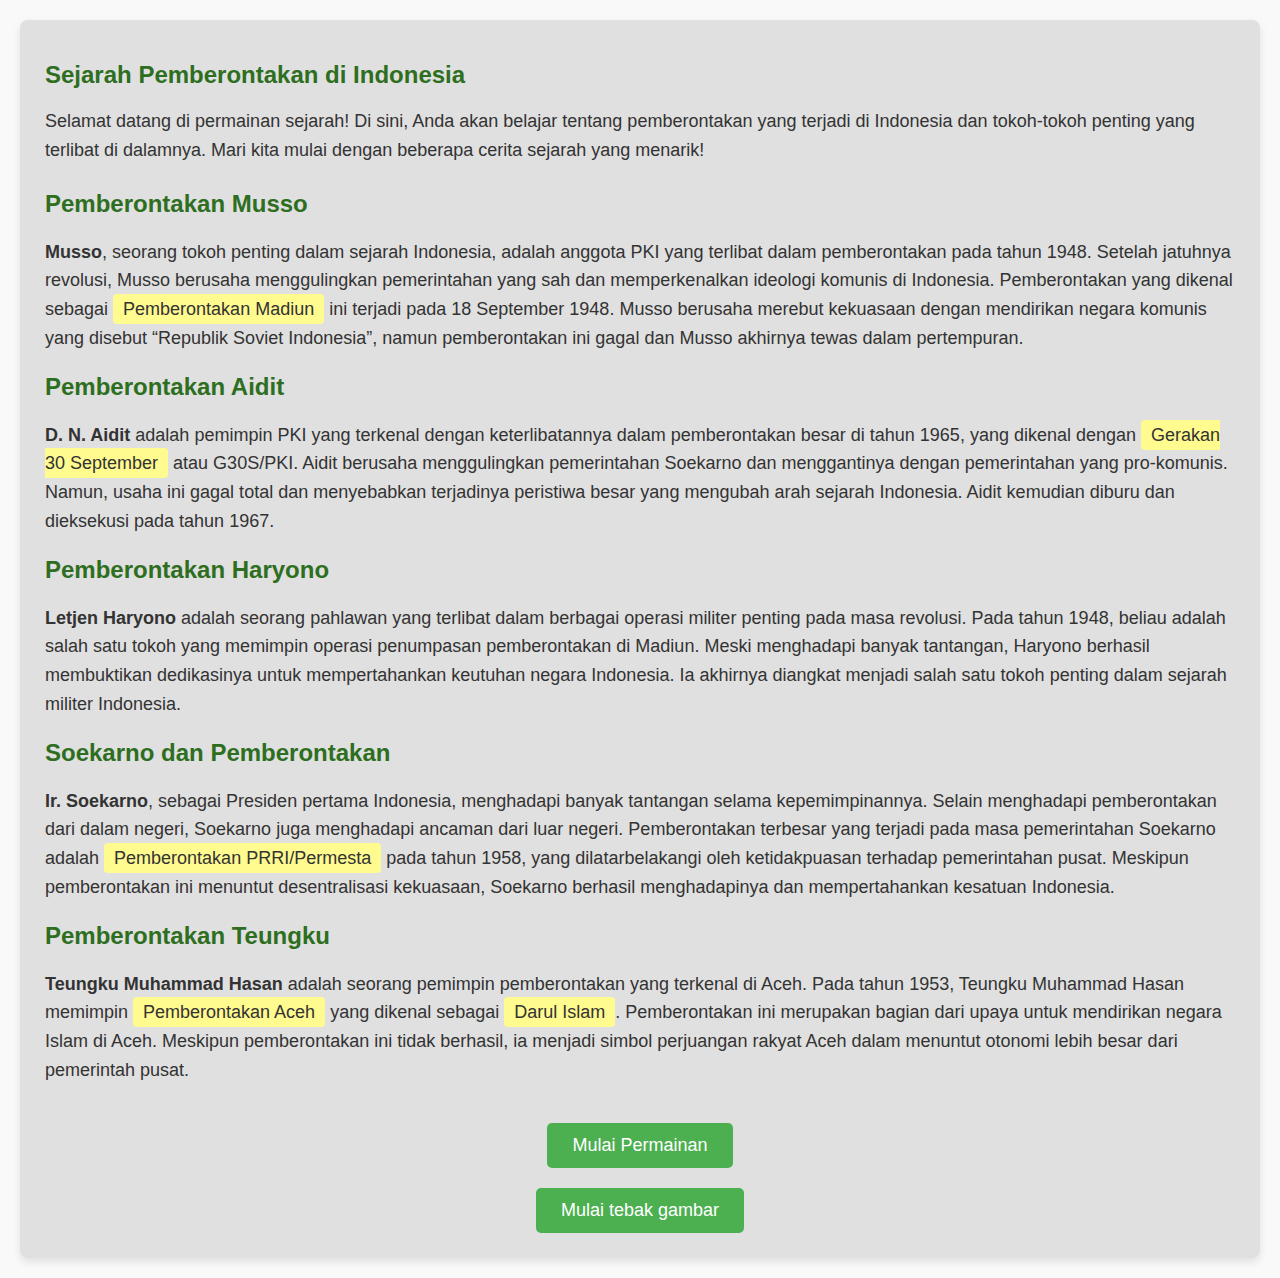
<file: index.html>
<!DOCTYPE html>
<html lang="id">
<head>
    <meta charset="UTF-8">
    <meta name="viewport" content="width=device-width, initial-scale=1.0">
    <title>Cerita Sejarah Pemberontakan</title>
    <style>
        body {
            font-family: 'Arial', sans-serif;
            margin: 0;
            padding: 0;
            background-color: #f9f9f9;
        }
        #story {
            margin: 20px;
            font-size: 16px;
            color: #333;
            background-color: #e0e0e0;
            padding: 25px;
            border-radius: 8px;
            box-shadow: 0 4px 8px rgba(0, 0, 0, 0.1);
        }
        h1, h2 {
            color: #2e6e1f;
            font-size: 24px;
        }
        p {
            line-height: 1.6;
            font-size: 18px;
        }
        .highlight {
            background-color: #fffb8f;
            padding: 5px 10px;
            border-radius: 4px;
        }
        .btn {
            padding: 12px 25px;
            background-color: #4CAF50;
            color: white;
            border: none;
            font-size: 18px;
            cursor: pointer;
            border-radius: 5px;
            margin-top: 20px;
            text-align: center;
        }
        .btn:hover {
            background-color: #45a049;
        }
        #intro {
            margin-bottom: 25px;
        }
        #btn-container {
            text-align: center;
        }
    </style>
</head>
<body>
    <div id="story">
        <h1>Sejarah Pemberontakan di Indonesia</h1>
        <div id="intro">
            <p>Selamat datang di permainan sejarah! Di sini, Anda akan belajar tentang pemberontakan yang terjadi di Indonesia dan tokoh-tokoh penting yang terlibat di dalamnya. Mari kita mulai dengan beberapa cerita sejarah yang menarik!</p>
        </div>

        <h2>Pemberontakan Musso</h2>
        <p><strong>Musso</strong>, seorang tokoh penting dalam sejarah Indonesia, adalah anggota PKI yang terlibat dalam pemberontakan pada tahun 1948. Setelah jatuhnya revolusi, Musso berusaha menggulingkan pemerintahan yang sah dan memperkenalkan ideologi komunis di Indonesia. Pemberontakan yang dikenal sebagai <span class="highlight">Pemberontakan Madiun</span> ini terjadi pada 18 September 1948. Musso berusaha merebut kekuasaan dengan mendirikan negara komunis yang disebut “Republik Soviet Indonesia”, namun pemberontakan ini gagal dan Musso akhirnya tewas dalam pertempuran.</p>

        <h2>Pemberontakan Aidit</h2>
        <p><strong>D. N. Aidit</strong> adalah pemimpin PKI yang terkenal dengan keterlibatannya dalam pemberontakan besar di tahun 1965, yang dikenal dengan <span class="highlight">Gerakan 30 September</span> atau G30S/PKI. Aidit berusaha menggulingkan pemerintahan Soekarno dan menggantinya dengan pemerintahan yang pro-komunis. Namun, usaha ini gagal total dan menyebabkan terjadinya peristiwa besar yang mengubah arah sejarah Indonesia. Aidit kemudian diburu dan dieksekusi pada tahun 1967.</p>

        <h2>Pemberontakan Haryono</h2>
        <p><strong>Letjen Haryono</strong> adalah seorang pahlawan yang terlibat dalam berbagai operasi militer penting pada masa revolusi. Pada tahun 1948, beliau adalah salah satu tokoh yang memimpin operasi penumpasan pemberontakan di Madiun. Meski menghadapi banyak tantangan, Haryono berhasil membuktikan dedikasinya untuk mempertahankan keutuhan negara Indonesia. Ia akhirnya diangkat menjadi salah satu tokoh penting dalam sejarah militer Indonesia.</p>

        <h2>Soekarno dan Pemberontakan</h2>
        <p><strong>Ir. Soekarno</strong>, sebagai Presiden pertama Indonesia, menghadapi banyak tantangan selama kepemimpinannya. Selain menghadapi pemberontakan dari dalam negeri, Soekarno juga menghadapi ancaman dari luar negeri. Pemberontakan terbesar yang terjadi pada masa pemerintahan Soekarno adalah <span class="highlight">Pemberontakan PRRI/Permesta</span> pada tahun 1958, yang dilatarbelakangi oleh ketidakpuasan terhadap pemerintahan pusat. Meskipun pemberontakan ini menuntut desentralisasi kekuasaan, Soekarno berhasil menghadapinya dan mempertahankan kesatuan Indonesia.</p>

        <h2>Pemberontakan Teungku</h2>
        <p><strong>Teungku Muhammad Hasan</strong> adalah seorang pemimpin pemberontakan yang terkenal di Aceh. Pada tahun 1953, Teungku Muhammad Hasan memimpin <span class="highlight">Pemberontakan Aceh</span> yang dikenal sebagai <span class="highlight">Darul Islam</span>. Pemberontakan ini merupakan bagian dari upaya untuk mendirikan negara Islam di Aceh. Meskipun pemberontakan ini tidak berhasil, ia menjadi simbol perjuangan rakyat Aceh dalam menuntut otonomi lebih besar dari pemerintah pusat.</p>
        <div id="btn-container">
            <a href="permainan.html">
                <button class="btn">Mulai Permainan</button>
            </a>
        </div>
        <div id="btn-container">
            <a href="game2.html">
                <button class="btn">Mulai tebak gambar</button>
            </a>
        </div>
    </div>
</body>
</html>
</file>
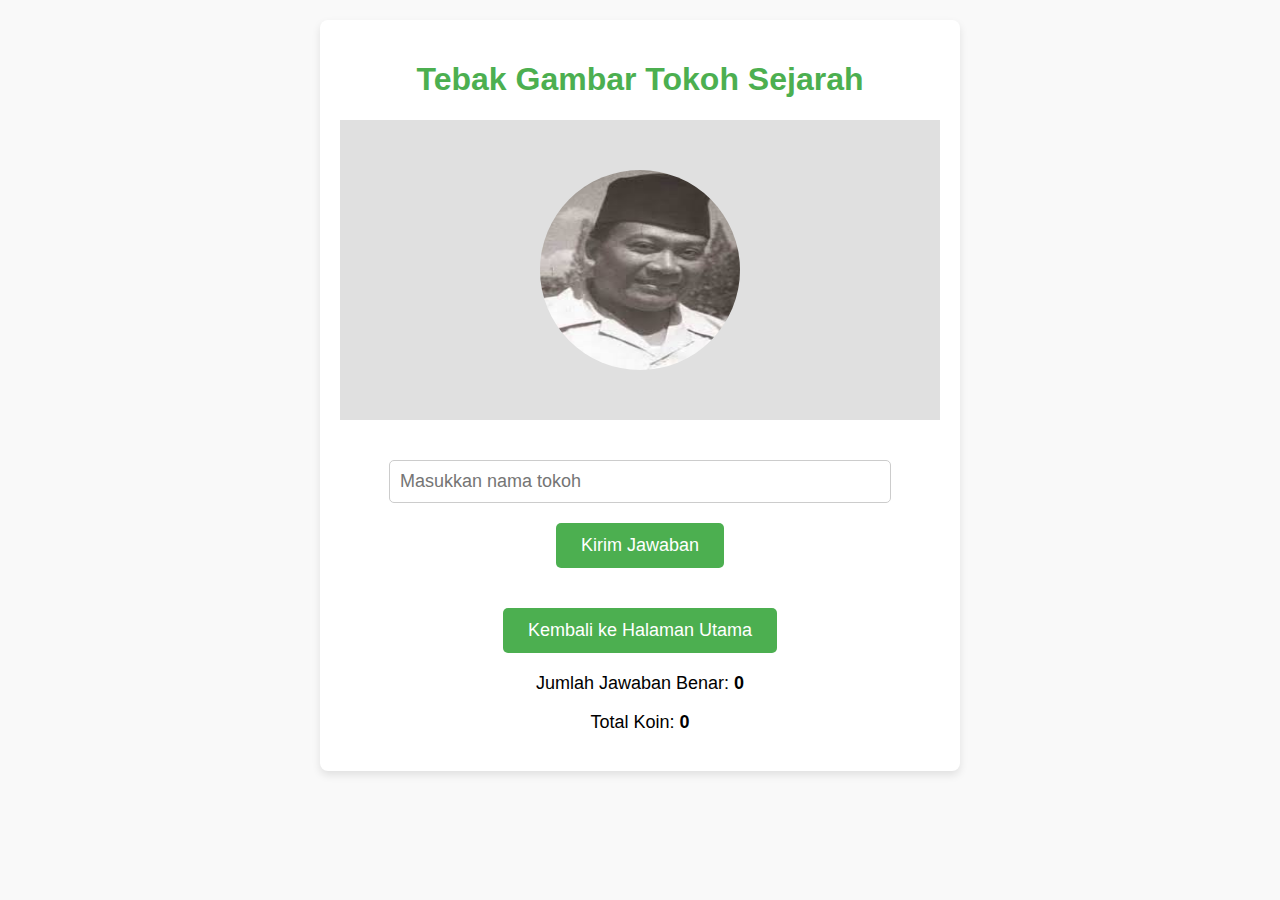
<file: game2.html>
<!DOCTYPE html>
<html lang="id">
<head>
    <meta charset="UTF-8">
    <meta name="viewport" content="width=device-width, initial-scale=1.0">
    <title>Pemainan Tebak Gambar - Tokoh Sejarah Indonesia</title>
    <style>
        body {
            font-family: 'Arial', sans-serif;
            background-color: #f9f9f9;
            margin: 0;
            padding: 0;
        }
        #game-container {
            margin: 20px auto;
            width: 80%;
            max-width: 600px;
            padding: 20px;
            background-color: #fff;
            border-radius: 8px;
            box-shadow: 0 4px 8px rgba(0, 0, 0, 0.1);
            text-align: center;
        }
        h1 {
            color: #4CAF50;
        }
        .image-container {
            width: 100%;
            height: 300px;
            background-color: #e0e0e0;
            margin: 20px 0;
            display: flex;
            align-items: center;
            justify-content: center;
        }
        .image-container img {
            width: 200px;
            height: 200px;
            border-radius: 50%;
        }
        .answer-input {
            margin-top: 20px;
            padding: 10px;
            font-size: 18px;
            width: 80%;
            border-radius: 5px;
            border: 1px solid #ccc;
        }
        .btn {
            padding: 12px 25px;
            background-color: #4CAF50;
            color: white;
            border: none;
            font-size: 18px;
            cursor: pointer;
            border-radius: 5px;
            margin-top: 20px;
        }
        .btn:hover {
            background-color: #45a049;
        }
        .feedback {
            margin-top: 20px;
            font-size: 20px;
            color: #f44336;
        }
        .status {
            font-size: 18px;
            margin-top: 20px;
        }
        .status span {
            font-weight: bold;
        }
    </style>
</head>
<body>
    <div id="game-container">
        <h1>Tebak Gambar Tokoh Sejarah</h1>
        
        <!-- Gambar Tokoh -->
        <div class="image-container">
            <img id="game-image" src="" alt="Tebak gambar tokoh">
        </div>

        <!-- Input jawaban -->
        <input id="answer" type="text" class="answer-input" placeholder="Masukkan nama tokoh" />

        <!-- Tombol Kirim Jawaban -->
        <button id="submit-answer" class="btn">Kirim Jawaban</button>

        <!-- Feedback -->
        <div id="feedback" class="feedback"></div>

        <!-- Tombol untuk melanjutkan ke pertanyaan berikutnya -->
        <button id="next-question" class="btn" style="display:none;">Pertanyaan Berikutnya</button>

        <!-- Tombol Kembali ke Halaman Utama -->
        <a href="index.html">
            <button class="btn">Kembali ke Halaman Utama</button>
        </a>

        <!-- Status (Jumlah Jawaban Benar dan Total Koin) -->
        <div class="status">
            <p>Jumlah Jawaban Benar: <span id="correct-count">0</span></p>
            <p>Total Koin: <span id="coin-count">0</span></p>
        </div>
    </div>

    <script>
        const gameImages = [
            { 
                image: 'image/musso.jpg', 
                names: ['Musso', 'Muso', 'muso', 'musso'] 
            },
            { 
                image: 'image/aidit.jpg', 
                names: ['D. N. Aidit', 'D.N. Aidit', 'dn aidit', 'aidit'] 
            },
            { 
                image: 'image/soekarno.jpg', 
                names: ['Soekarno', 'soekarno', 'Sukarno', 'soekarno'] 
            },
            { 
                image: 'image/haryono.jpg', 
                names: ['Haryono', 'haryono', 'Haryono', 'Haryo'] 
            },
            { 
                image: 'image/teungku.jpg', 
                names: ['Teungku Muhammad Hasan', 'Teungku Hasan', 'Hasan', 'Teungku'] 
            }
        ];

        let currentQuestionIndex = 0;
        let correctAnswers = 0;
        let totalCoins = 0;

        const gameImage = document.getElementById('game-image');
        const answerInput = document.getElementById('answer');
        const submitAnswerBtn = document.getElementById('submit-answer');
        const feedbackDiv = document.getElementById('feedback');
        const nextQuestionBtn = document.getElementById('next-question');
        const correctCountDisplay = document.getElementById('correct-count');
        const coinCountDisplay = document.getElementById('coin-count');

        function loadNewQuestion() {
            if (currentQuestionIndex >= gameImages.length) {
                feedbackDiv.textContent = "Permainan Selesai! Total Koin Anda: " + totalCoins;
                submitAnswerBtn.disabled = true;
                return;
            }

            const currentQuestion = gameImages[currentQuestionIndex];
            gameImage.src = currentQuestion.image;
            feedbackDiv.textContent = '';
            answerInput.value = '';
            nextQuestionBtn.style.display = 'none';
        }

        function checkAnswer() {
            const userAnswer = answerInput.value.trim().toLowerCase();
            const correctAnswersList = gameImages[currentQuestionIndex].names.map(name => name.toLowerCase());

            if (correctAnswersList.includes(userAnswer)) {
                feedbackDiv.textContent = "Jawaban Benar!";
                feedbackDiv.style.color = "#4CAF50";
                correctAnswers++;
                totalCoins += 10;  // Add 10 coins for each correct answer
            } else {
                feedbackDiv.textContent = "Jawaban Salah! Coba Lagi.";
                feedbackDiv.style.color = "#f44336";
            }

            // Update the correct answer count and coin count
            correctCountDisplay.textContent = correctAnswers;
            coinCountDisplay.textContent = totalCoins;

            submitAnswerBtn.disabled = true;
            nextQuestionBtn.style.display = 'block';
        }

        submitAnswerBtn.addEventListener('click', checkAnswer);

        nextQuestionBtn.addEventListener('click', () => {
            currentQuestionIndex++;
            loadNewQuestion();
            submitAnswerBtn.disabled = false;
        });

        // Load the first question on page load
        loadNewQuestion();
    </script>
</body>
</html>
</file>
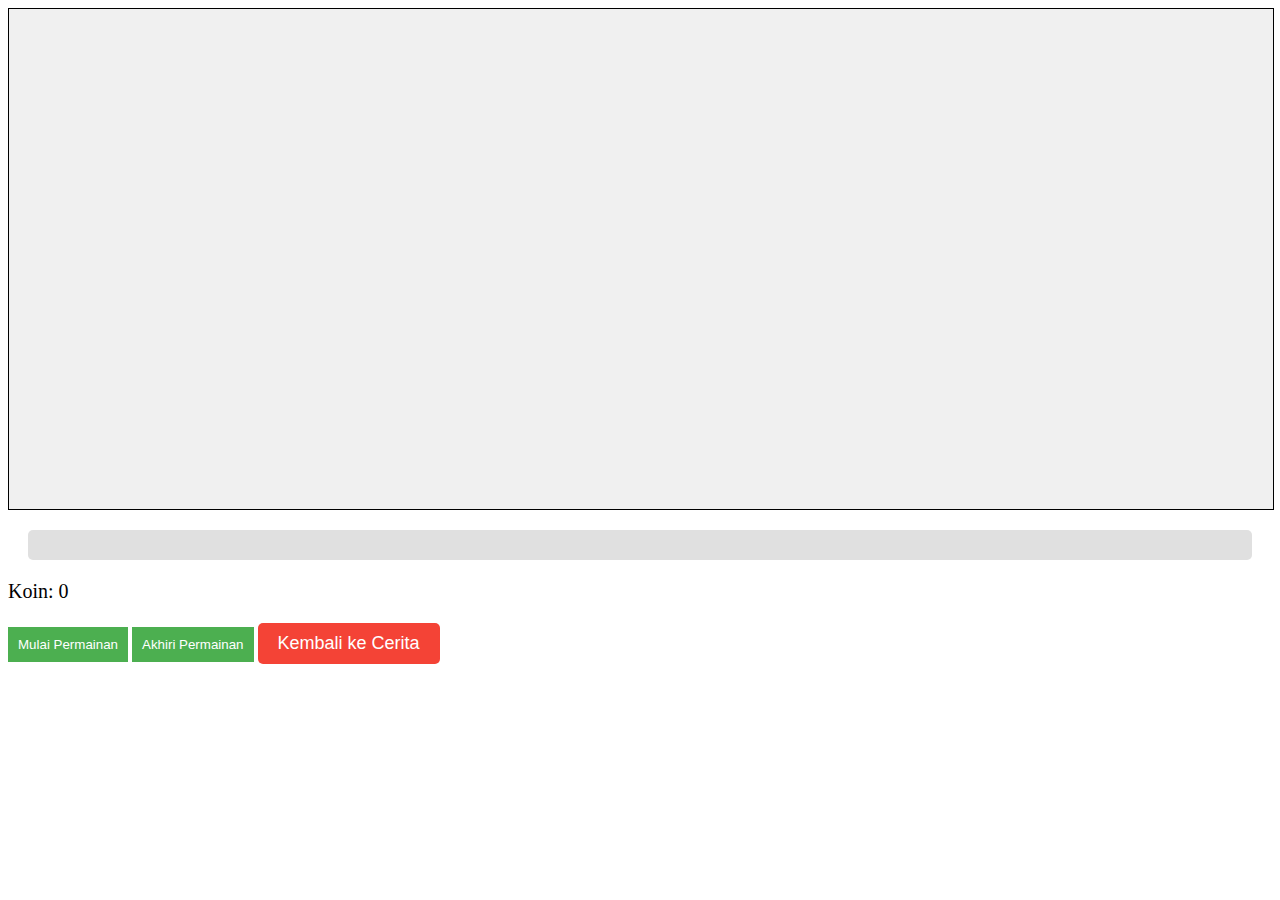
<file: permainan.html>
<!DOCTYPE html>
<html lang="id">
<head>
    <meta charset="UTF-8">
    <meta name="viewport" content="width=device-width, initial-scale=1.0">
    <title>Pemainan Sejarah Pemberontakan</title>
    <style>
        .target {
            position: absolute;
            cursor: pointer;
        }
        .target img {
            width: 100px;
            height: 100px;
            border: none;
        }
        #game-area {
            position: relative;
            width: 100%;
            height: 500px;
            background-color: #f0f0f0;
            border: 1px solid #000;
            overflow: hidden;
        }
        #story {
            margin: 20px;
            font-size: 16px;
            color: #333;
            font-family: 'Arial', sans-serif;
            background-color: #e0e0e0;
            padding: 15px;
            border-radius: 5px;
        }
        #feedback {
            margin-top: 20px;
            font-size: 18px;
            color: #555;
        }
        #coins {
            font-size: 20px;
            margin-top: 10px;
        }
        #start-shooting-game, #end-shooting-game {
            margin-top: 20px;
            padding: 10px;
            background-color: #4CAF50;
            color: white;
            border: none;
            cursor: pointer;
        }
        #start-shooting-game:hover, #end-shooting-game:hover {
            background-color: #45a049;
        }
        #back-button {
            margin-top: 20px;
            padding: 10px 20px;
            background-color: #f44336;
            color: white;
            border: none;
            font-size: 18px;
            cursor: pointer;
            border-radius: 5px;
        }
        #back-button:hover {
            background-color: #e53935;
        }
    </style>
</head>
<body>
    <div id="game-area"></div>
    <div id="story"></div>
    <div id="feedback"></div>
    <div id="coins">Koin: 0</div>
    <button id="start-shooting-game">Mulai Permainan</button>
    <button id="end-shooting-game">Akhiri Permainan</button>
    <button id="back-button" onclick="window.location.href='index.html'">Kembali ke Cerita</button>

    <script>
        const targets = [
            { image: 'image/musso.jpg', type: 'penghianat' },
            { image: 'image/aidit.jpg', type: 'penghianat' },
            { image: 'image/teungku.jpg', type: 'penghianat' },
            { image: 'image/soekarno.jpg', type: 'pahlawan' },
            { image: 'image/haryono.jpg', type: 'pahlawan' },
        ];

        const gameArea = document.getElementById("game-area");
        const story = document.getElementById("story");
        const feedback = document.getElementById("feedback");
        const coinsElement = document.getElementById("coins");
        const startShootingGameBtn = document.getElementById("start-shooting-game");
        const endShootingGameBtn = document.getElementById("end-shooting-game");

        let coins = 0;
        let shootingScore = 0;
        let shootingInterval;

        function displayStory(message) {
            story.textContent = message;
        }

        function startShootingGame() {
            shootingScore = 0;
            coinsElement.textContent = `Koin: ${coins}`;
            feedback.textContent = "";
            startShootingGameBtn.style.display = "none";
            displayStory("Anda berada di masa sejarah pemberontakan. Pilih target yang benar, tetapi hati-hati! Jangan tembak pahlawan!");
            shootingInterval = setInterval(spawnTarget, 1000);
        }

        function endShootingGame() {
            clearInterval(shootingInterval);
            startShootingGameBtn.style.display = "block";
            coins += shootingScore;
            coinsElement.textContent = `Koin: ${coins}`;
            feedback.textContent = `Permainan berakhir. Skor Anda: ${shootingScore}`;
            displayStory("Permainan selesai! Terima kasih telah bermain.");
        }

        function spawnTarget() {
            const target = document.createElement("div");
            target.classList.add("target");

            const randomTarget = targets[Math.floor(Math.random() * targets.length)];

            const img = document.createElement("img");
            img.src = randomTarget.image;
            img.alt = randomTarget.type;

            const x = Math.random() * (gameArea.offsetWidth - 50);
            const y = Math.random() * (gameArea.offsetHeight - 50);

            target.style.left = `${x}px`;
            target.style.top = `${y}px`;

            target.appendChild(img);
            target.dataset.type = randomTarget.type;

            target.addEventListener("click", () => {
                if (target.dataset.type === "penghianat") {
                    shootingScore++;
                    feedback.textContent = `Skor: ${shootingScore}`;
                    displayStory("Anda menembak penghianat! Skor bertambah.");
                } else {
                    feedback.textContent = "Anda menembak pahlawan! Permainan berakhir.";
                    feedback.style.color = "red";
                    displayStory("Anda menembak pahlawan! Permainan berakhir.");
                    endShootingGame();
                }

                gameArea.removeChild(target);
            });

            gameArea.appendChild(target);

            setTimeout(() => {
                if (target.parentElement) {
                    gameArea.removeChild(target);
                }
            }, 2000);
        }

        startShootingGameBtn.addEventListener("click", startShootingGame);
        endShootingGameBtn.addEventListener("click", endShootingGame);
    </script>
</body>
</html>
</file>
